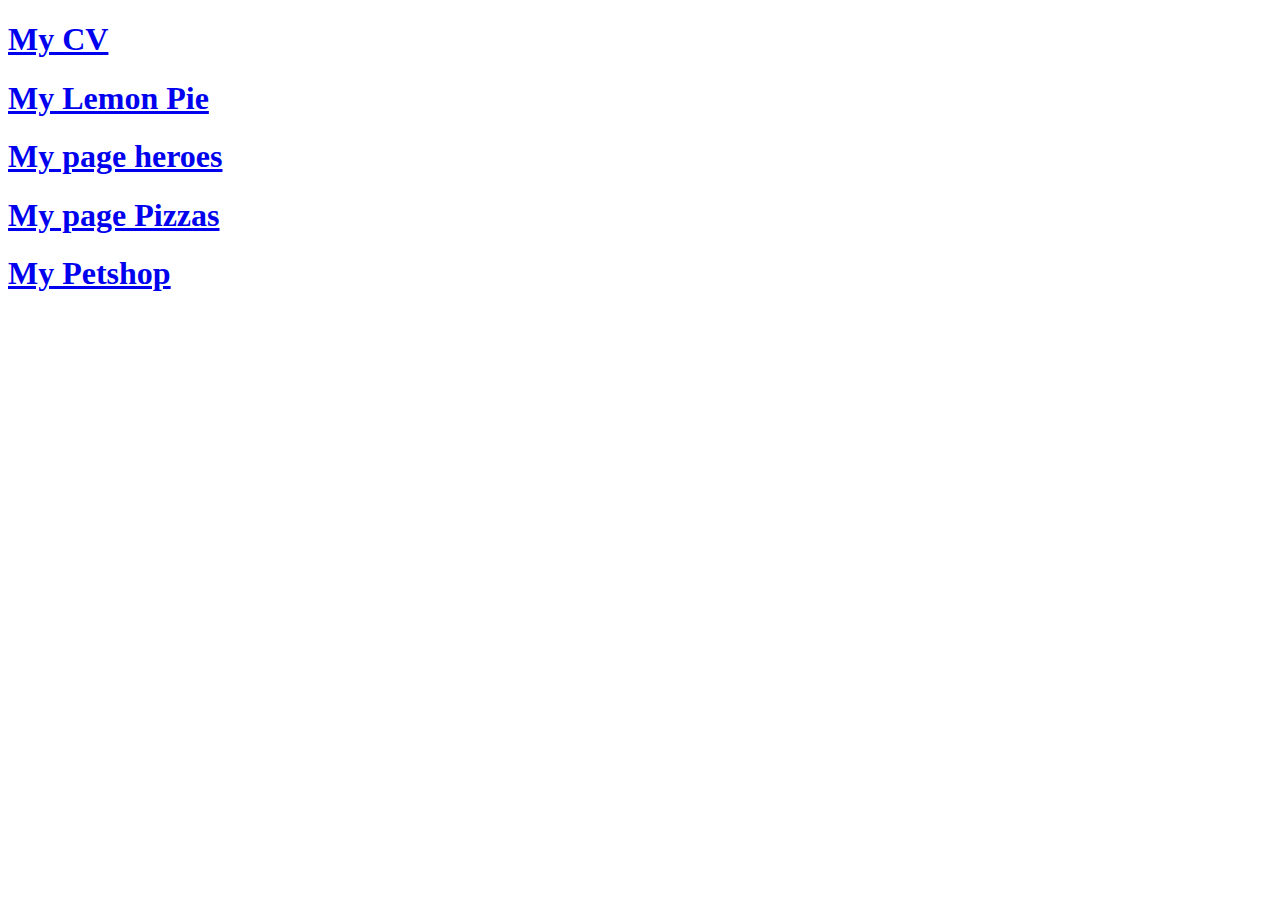
<file: index.html>
<!DOCTYPE html>
<html lang="es">
<head>
    <meta charset="UTF-8">
    <meta http-equiv="X-UA-Compatible" content="IE=edge">
    <meta name="viewport" content="width=device-width, initial-scale=1.0">
    <title>Proyectos</title>
</head>
<body>
    <a href="./Curriculum_vitae/index.html" target="blank" ><h1>My CV</h1></a>
    <a href="./LemonPie/index.html" target="blank"><h1>My Lemon Pie</h1></a>
    <a href="./Pagina heroes-villanos/index.html" target="blank"><h1>My page heroes</h1></a>
    <a href="./Pizzas/index.html" target="blank"><h1>My page Pizzas</h1></a>
    <a href="./Tienda_Comida_Perritos/index.html" target="blank"><h1>My Petshop</h1></a>
</body>
</html>
</file>
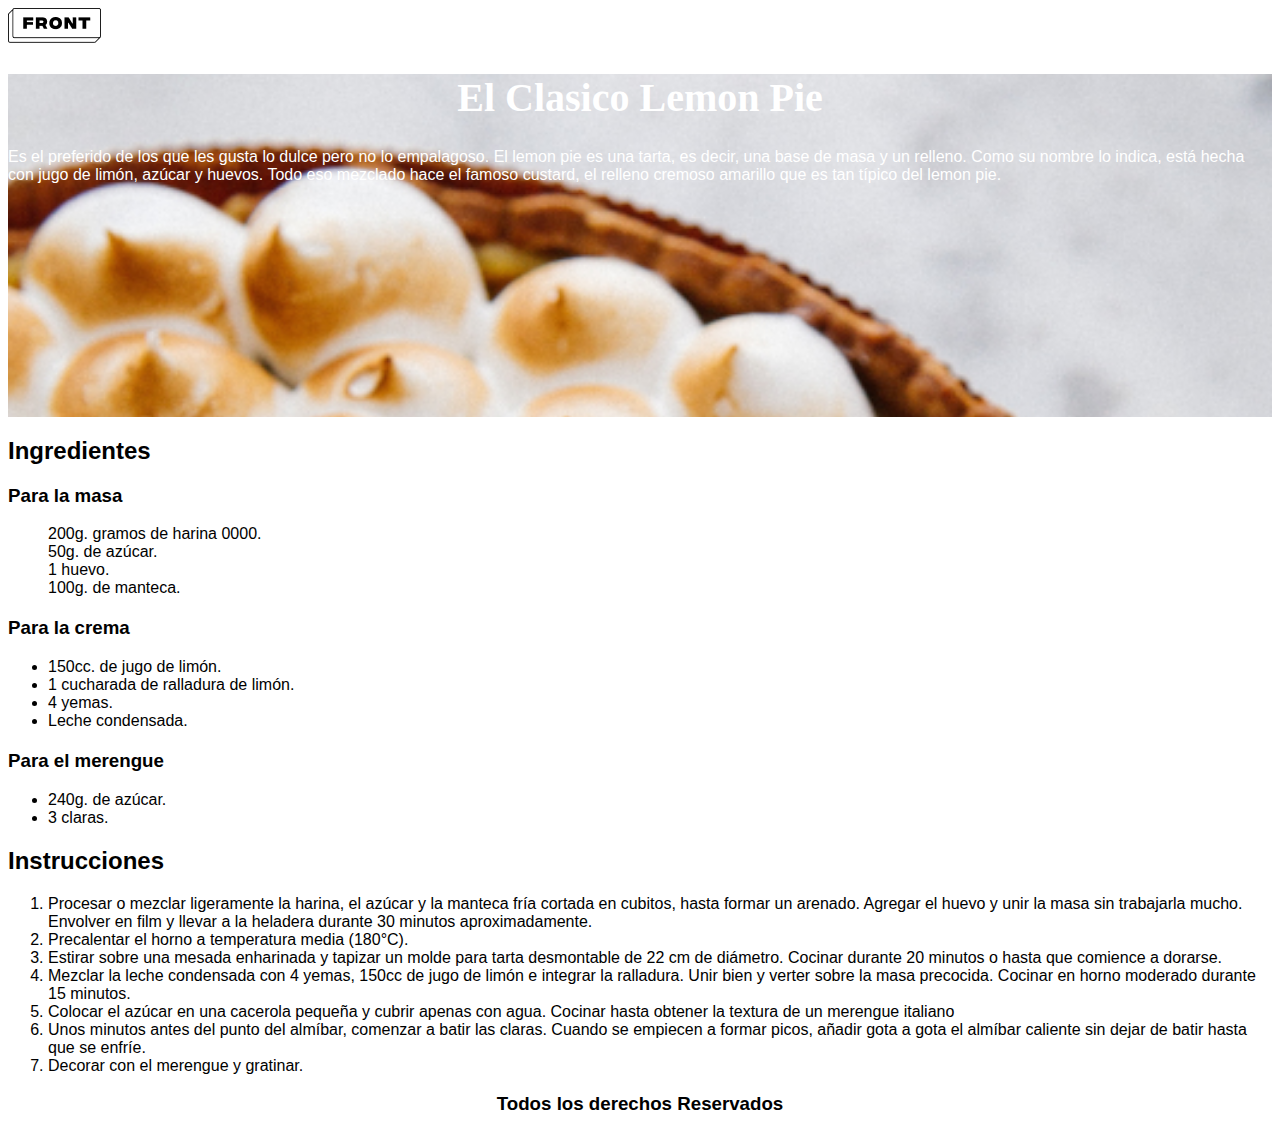
<file: LemonPie/index.html>
<!DOCTYPE html>
<html lang="es">

<head>
    <meta charset="UTF-8">
    <meta http-equiv="X-UA-Compatible" content="IE=edge">
    <meta name="viewport" content="width=device-width, initial-scale=1.0">
    <title>Document</title>
    <link rel="stylesheet" href="./style.css">
    <!-- <link rel="stylesheet" href="https://use.fontawesome.com/releases/v5.15.4/css/all.css" integrity="sha384-DyZ88mC6Up2uqS4h/KRgHuoeGwBcD4Ng9SiP4dIRy0EXTlnuz47vAwmeGwVChigm" crossorigin="anonymous"> -->
</head>

<body>
    <header>
        <img src="./img/logo.png" alt="logo">
    </header>
<main>
    <section class="banner"><!-- <img src="./img/lemon-pie 1.jpg" alt=""> -->
    <h1 style="text-align: center;" >El Clasico Lemon Pie </h1>
    <p>Es el preferido de los que les gusta lo dulce pero no lo empalagoso. El lemon pie es una tarta, es decir, una
        base de masa y un relleno. Como su nombre lo indica, está hecha con jugo de limón, azúcar y huevos. Todo eso
        mezclado hace el famoso custard, el relleno cremoso amarillo que es tan típico del lemon pie.</p>
    </section>
    <section>
        <h2>Ingredientes</h2>
    <h3>Para la masa</h3>
    <ul type="none">
        <li>200g. gramos de harina 0000.</li>
        <li>50g. de azúcar.</li>
        <li> 1 huevo.</li>
        <li> 100g. de manteca.</li>
    </ul>
</section>
<section>
    <h3>Para la crema</h3>
    <ul>
        <li>150cc. de jugo de limón.</li>
        <li>1 cucharada de ralladura de limón.</li>
        <li>4 yemas.</li>
        <li>Leche condensada.</li>
    </ul>
</section>
<section>
    <h3>Para el merengue</h3>
    <ul>
        <li>240g. de azúcar.</li>
        <li>3 claras.</li>
    </ul>
</section>
<section></section>
    <h2>Instrucciones</h2>
       <ol>
        <li>Procesar o mezclar ligeramente la harina, el azúcar y la manteca fría cortada en cubitos, hasta formar un
            arenado. Agregar el huevo y unir la masa sin trabajarla mucho. Envolver en film y llevar a la heladera
            durante 30 minutos aproximadamente.</li>
        <li>Precalentar el horno a temperatura media (180°C).</li>
        <li>Estirar sobre una mesada enharinada y tapizar un molde para tarta desmontable de 22 cm de diámetro. Cocinar
            durante 20 minutos o hasta que comience a dorarse.</li>
        <li>Mezclar la leche condensada con 4 yemas, 150cc de jugo de limón e integrar la ralladura. Unir bien y verter
            sobre la masa precocida. Cocinar en horno moderado durante 15 minutos.</li>
        <li>Colocar el azúcar en una cacerola pequeña y cubrir apenas con agua. Cocinar hasta obtener la textura de un
            merengue italiano</li>
        <li>Unos minutos antes del punto del almíbar, comenzar a batir las claras. Cuando se empiecen a formar picos,
            añadir gota a gota el almíbar caliente sin dejar de batir hasta que se enfríe.</li>
        <li>Decorar con el merengue y gratinar.</li>
    </main>
        <footer>
           <div> <h3 style="text-align: center;">Todos los derechos Reservados</h3></div>
        </footer>

</body>

</html>
</file>
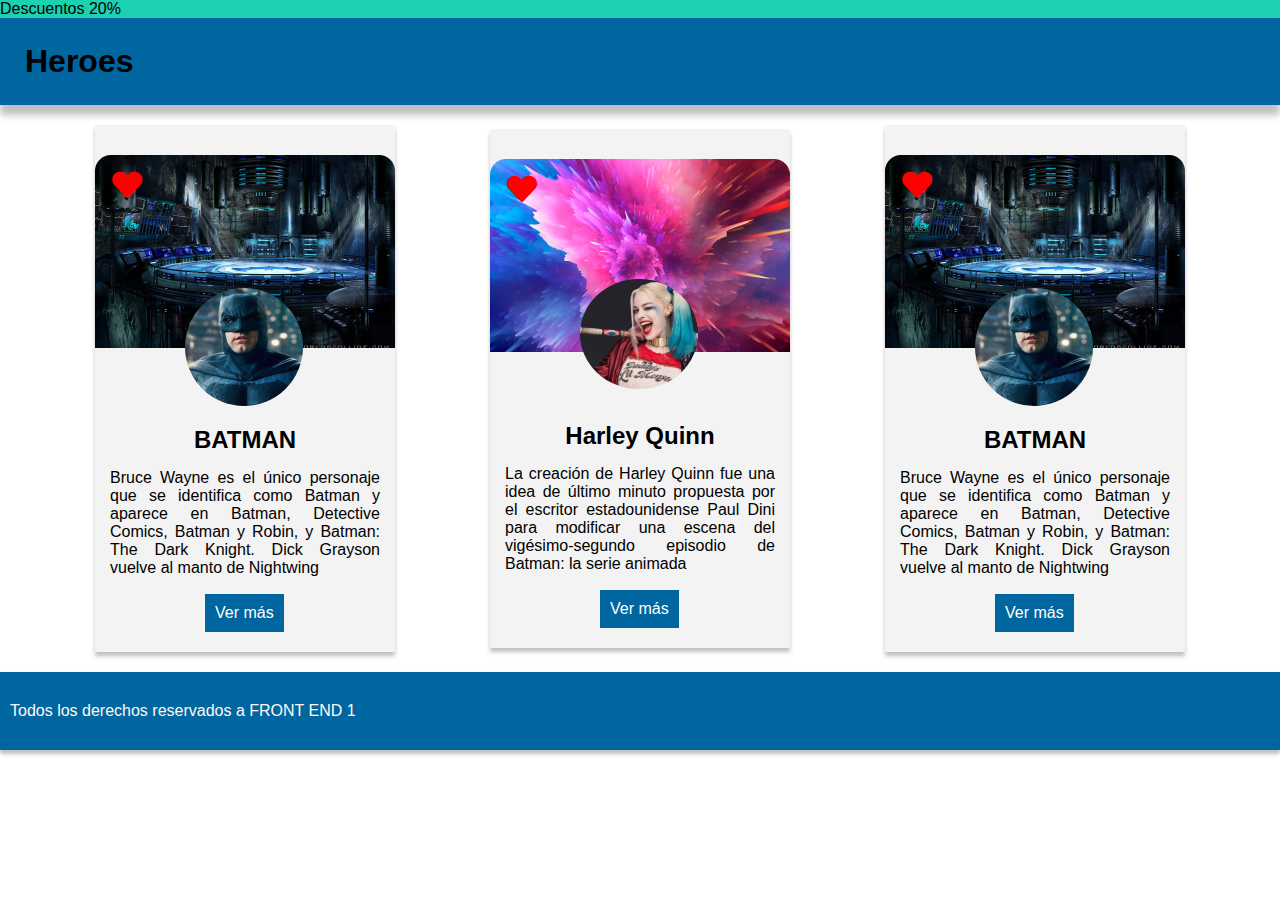
<file: Pagina heroes-villanos/index.html>
<!DOCTYPE html>
<html lang="es">
  <head>
    <meta charset="UTF-8" />
    <meta http-equiv="X-UA-Compatible" content="IE=edge" />
    <meta name="viewport" content="width=device-width, initial-scale=1.0" />
    <title>Document</title>
    <link rel="preconnect" href="https://fonts.googleapis.com" />
    <link rel="preconnect" href="https://fonts.gstatic.com" crossorigin />
    <link
      rel="stylesheet"
      href="https://cdnjs.cloudflare.com/ajax/libs/font-awesome/5.15.3/css/all.min.css"
    />
    <link rel="stylesheet" href="./CSS/styles2.css" />
    <!-- <link rel="stylesheet" href="./CSS/styles.css" /> -->
  </head>
  <body>
    <div class="descuento">Descuentos 20%</div>
    <header><h1>Heroes</h1></header>
    <main>
      <section>
        <article class="personaje batman">
          <i class="fas fa-heart"></i>
          <div class="fotoPortada">
            <!--   <img
              class="fotoPortada"
              src="./IMG/backgroundBatman.png"
              alt=""
            />
          </div>
          <div>
            <img
              class="fotoPerfil"
              src="./IMG/liga-justicia-batman-kO4H--1024x512@abc 1.png"
              alt=""
            />
           -->
          </div>
          <div class="fotoPerfil"></div>
          <h2>BATMAN</h2>
          <p>
            Bruce Wayne es el único personaje que se identifica como Batman y
            aparece en Batman, Detective Comics, Batman y Robin, y Batman: The
            Dark Knight. Dick Grayson vuelve al manto de Nightwing
          </p>
          <a class="boton" href="">Ver más</a>
        </article>
        <article class="personaje harley">
          <i class="fas fa-heart"></i>
          <div class="fotoPortada">
           <!--  <img
              class="fotoPortada"
              src="./IMG/849bfede3a5193c34ab8a00379e64fa2 1 (1).png"
              alt=""
            /> -->
          </div>
          <div class="fotoPerfil">
            <!-- <img
              class="fotoPerfil"
              src="./IMG/liga-justicia-harley-kO4H--1024x512@abc 1.png"
              alt=""
            />-->
          </div> 
          <h2>Harley Quinn</h2>
          <p>
            La creación de Harley Quinn fue una idea de último minuto propuesta
            por el escritor estadounidense Paul Dini para modificar una escena
            del vigésimo-segundo episodio de Batman: la serie animada
          </p>
          <a class="boton" href="">Ver más</a>
        </article>
        <article class="personaje batman">
          <i class="fas fa-heart"></i>
          <div class="fotoPortada">
            <!-- <img
              class="fotoPortada"
              src="./IMG/backgroundBatman.png"
              alt=""
            /> -->
          </div>
          <div class="fotoPerfil">
            <!-- <img
              class="fotoPerfil"
              src="./IMG/liga-justicia-batman-kO4H--1024x512@abc 1.png"
              alt=""
            /> -->
          </div>
          <h2>BATMAN</h2>
          <p>
            Bruce Wayne es el único personaje que se identifica como Batman y
            aparece en Batman, Detective Comics, Batman y Robin, y Batman: The
            Dark Knight. Dick Grayson vuelve al manto de Nightwing
          </p>
          <a class="boton" href="">Ver más</a>
        </article>
      </section>
    </main>
    <footer>
      <p>Todos los derechos reservados a FRONT END 1</p>
    </footer>
  </body>
</html>
</file>
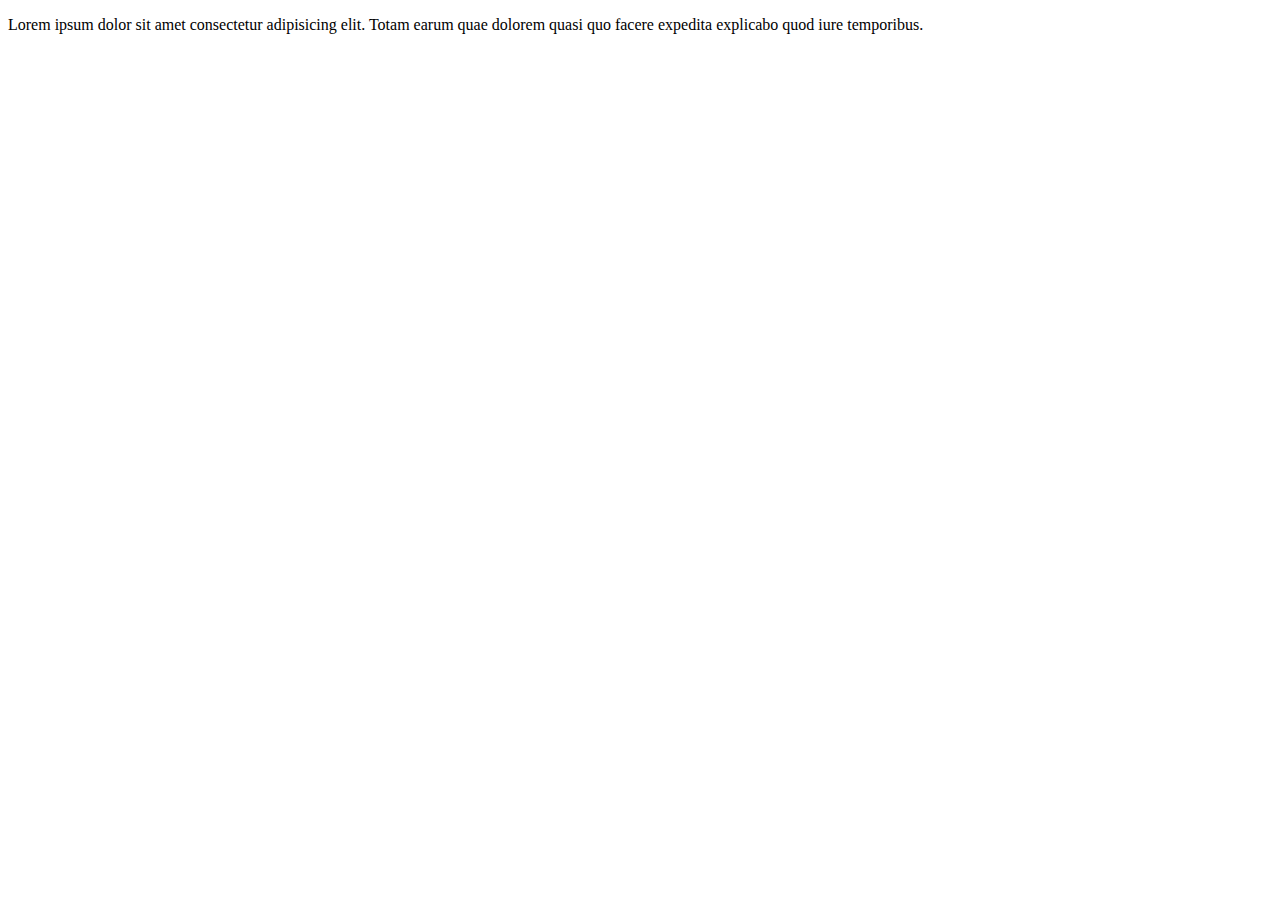
<file: LemonPie/index1.html>
<!DOCTYPE html>
<html lang="es">
<head>
    <meta charset="UTF-8">
    <meta http-equiv="X-UA-Compatible" content="IE=edge">
    <meta name="viewport" content="width=device-width, initial-scale=1.0">
    <title>Document</title>
</head>
<body>
    <p>Lorem ipsum dolor sit amet consectetur adipisicing elit. Totam earum quae dolorem quasi quo facere expedita explicabo quod iure temporibus.</p>
</body>
</html>
</file>
<file: LemonPie/style.css>
/* *{
    padding: 0; hacia a dentro
    marging: 0; hacia afuera
} */

body{
font-family: Arial, Helvetica, sans-serif;
font-weight: normal;
}
section{
    margin-top: 20px;
}

.banner{
    background-image: url(./img/lemon-pie\ 1.jpg);
    background-size: cover;
    background-attachment: fixed;
    height: 343px;

    color: #fff; 
    padding:2020
}
h1{
    font-family:'Times New Roman', Times, serif;
    font-weight: bold;
    font-size: 40px;
}
</file>
<file: Pagina heroes-villanos/CSS/styles2.css>
* {
  font-family: "Roboto", sans-serif;
  padding: 0px;
  margin: 0px;
}

a.boton,
footer {
  color: white;
  background-color: #00669f;
}

.descuento {
  background-color: #1cd1b0;
}

header {
  background-color: #00669f;
  position: sticky;
  top: 0px;
  box-shadow: 0px 10px 7px rgba(0, 0, 0, 0.25);
  padding: 25px;
  text-align: left;
  z-index: 10;
  color: #000000;
  margin-bottom: 20px;
}

.batman div.fotoPortada {
  background-image: url(../IMG/backgroundBatman.png);
  width: 300px;
  height: 193px;
  background-repeat: no-repeat;
  background-size: contain;
}

.batman div.fotoPerfil {
  background-image: url(../IMG/liga-justicia-batman.png);
  border-radius: 50%;
  width: 118px;
  height: 118px;
  background-repeat: no-repeat;
  position: relative;
  bottom:60px;
  left: 90px;
  margin-bottom: -40px;
}
.harley div.fotoPortada {
  background-image: url(../IMG/backgroundHarley.png);
  width: 300px;
  height: 193px;
  background-repeat: no-repeat;
  background-size: contain;
}

.harley div.fotoPerfil {
  background-image: url(../IMG/liga-justicia-harley.png);
  border-radius: 50%;
  width: 118px;
  height: 110px;
  background-repeat: no-repeat;
  position: relative;
  bottom: 73px;
  left: 90px;
  margin-bottom: -40px;
}
h2 {
  text-align: center;
}
.personaje p {
  height: 150px;
  width: 300px;
  text-align: justify;
  margin: 0;
  padding: 15px;
  box-sizing: border-box;
}

article .personaje.batman {
  background-color: #f3f3f3;
  position: absolute;
}

article {
  box-shadow: 0px 4px 4px rgba(0, 0, 0, 0.25);
  background-color: #f3f3f3;
}
a {
  text-decoration: none;
  padding: 10px;
  margin-top: 10px;
  display: inline-block;
  position: relative;
  left: 110px;
  bottom: 20px;
}

i.fas {
  color: red;
  font-size: 30px;
  position: relative;
  top: 45px;
  left: 17px;
}
section {
  display: flex;
  align-items: center;
  justify-content: space-evenly;
}
article {
  flex-wrap: wrap;
  /*  border: 5px gray solid; */
}

footer {
  margin-top: 20px;
  box-shadow: 0px 4px 4px rgba(0, 0, 0, 0.25);
  text-align: left;
  padding: 30px 10px;
  font-size: 16px;
  font-weight: normal;
  color:#FFF9F9;
}
</file>
<file: Pagina heroes-villanos/CSS/styles.css>
*{
    margin: 0px;
    font-family:'Roboto', sans-serif;
    box-sizing: border-box;
    margin: 0;
    padding: 0;
}
h1{
    color:white;
    
    /* font-weight: normal; */
    
}
p{
    width: auto;
}
header{
    background-color: #00669F;
    box-sizing: border-box;
    padding: 30px;
    position: sticky;
    top:0px;
    box-shadow: 0px 10px 7px rgba(0, 0, 0, 0.25);
    text-align:left;
    z-index:10 ;
    
}

h2{
    text-align: center;
    font-weight: normal;
}
.descuento{
    background-color: #1CD1B0;
  

}
article.personaje.batman section{
    width:300px;
    text-align: justify;
    background-color: #F3F3F3;
    position: relative;
    background-image: url(../IMG/backgroundBatman.png);
    
}
/* main{
    display:flex;
    justify-content:space-evenly;
    flex-direction: row;
    align-items: center;
    flex-wrap: wrap;

} */
section{
    display:flex;
    flex-direction: row;
    justify-content:space-evenly;
    align-items: center;


}
.fotoPerfil {
   /*  width:100px;
    height:100px;
    border-radius:150px;
    position:relative;
    bottom:30px;
    left: 60px; */

    border-radius: 50%;
    top: 25%;
    left: 30%;

}
/* p{
    background:  #F3F3F3;
    box-sizing: border-box;
    padding: 5px;
    width: 50px;
    height: 5px;

} */
/* div.fotoPortada{
    background-image: url(../IMG/backgroundBatman.png);
    background-size: cover;
    top: 50px;
   
} */

/* .fotoPortada{
    box-sizing: border-box;
    width: 230px;
    position: relative;
    border: 0;
    margin: 0;
   
} */
.boton{
    background-color: #00669F;
   
    bottom: 10px;
    right: 20px;
    left: 100px;
    text-align: center;
    width: max-content;
    padding: 10px;
    color:white;
    align-self: center;
}
.fas{
    color: red;
    position:relative;
    left: 53px;
    top:200px;
}
header, a, footer{
    background-color: #00669F;
}
a{
    padding: 10px;
    display: inline-block;
    font-size: 16px;
    text-decoration: none;
}
</file>
